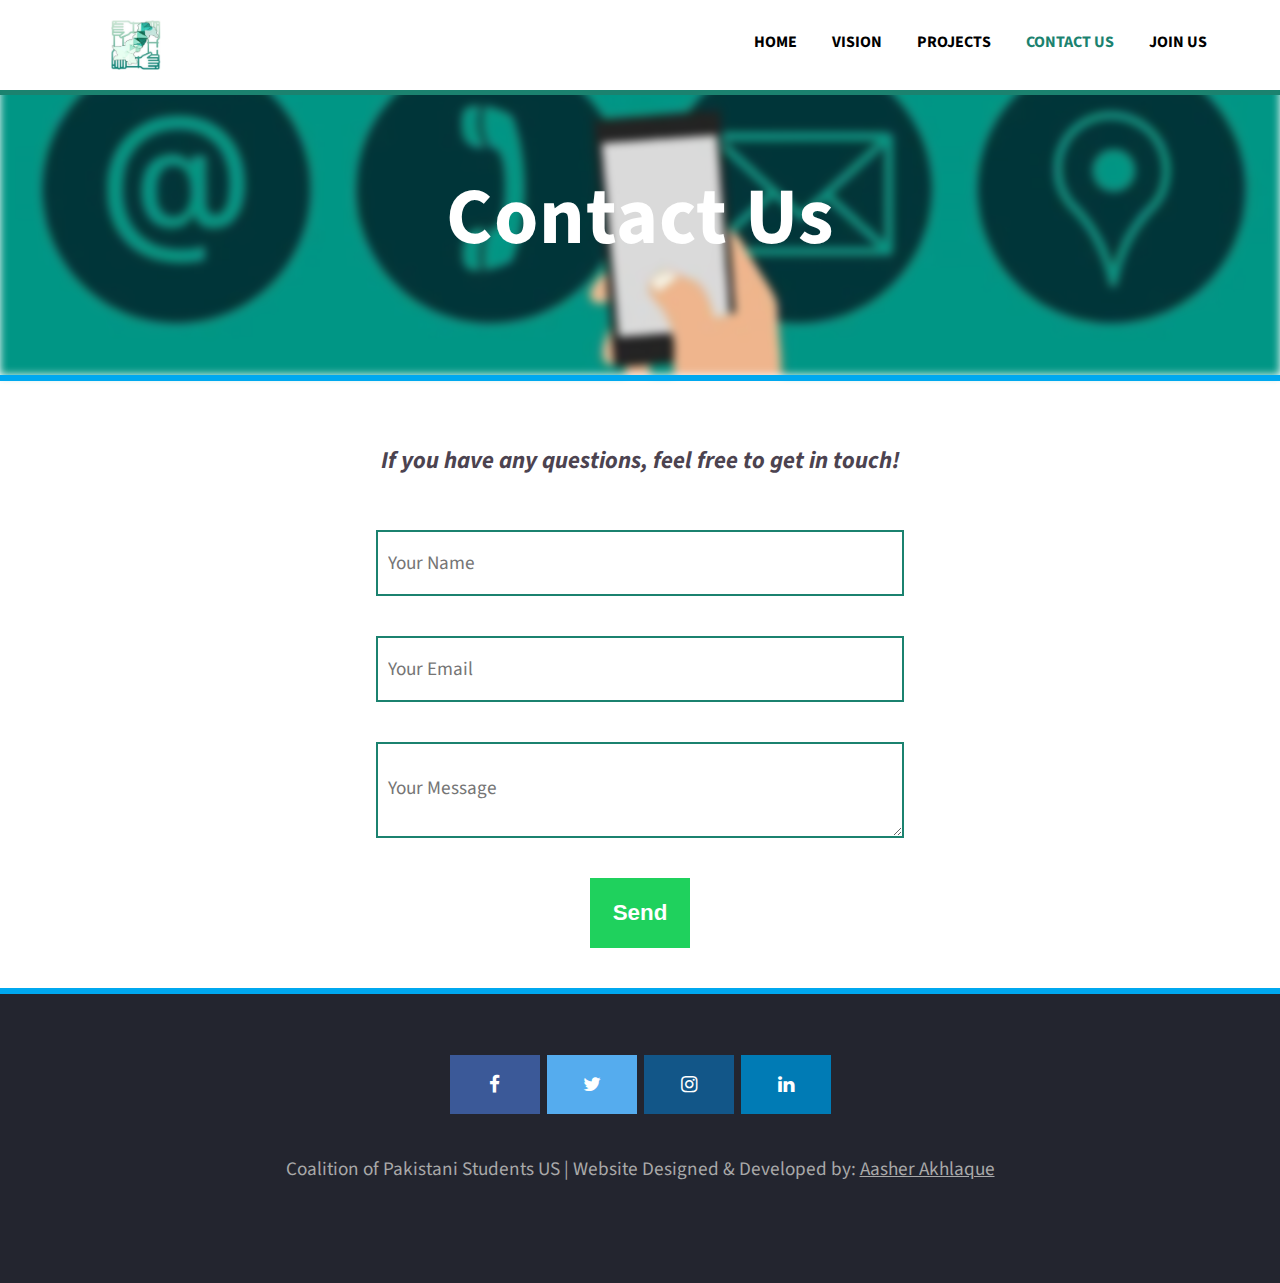
<file: contact.html>
<!DOCTYPE html>
<html>
	<head>
		<meta charset="UTF-8">
		<meta name="viewport" content="width=device-width, initial-scale=1.0">
		<meta lang="en-US" dir="ltr">
		<title>Pak-US Coalition</title>
		<link href='https://fonts.googleapis.com/css?family=Source+Sans+Pro' rel='stylesheet' type='text/css'>
		<link rel="stylesheet" href="https://cdnjs.cloudflare.com/ajax/libs/font-awesome/4.7.0/css/font-awesome.min.css">
		<link rel="stylesheet" href="contact.css">


		<script type="text/javascript">

			function menu_expand(){
				document.getElementById('dropdown').classList.toggle('active');
			}

		</script>

	</head>
	<body>
		<header>
			<span class="menubar">
				<div class="slogo">
					<img src="slogo.jpg" alt="logo" height="50px" height=30px>
				</div>
				<div class="list">
					<ul>
						<!-- <li><img src="slogo.jpg" alt="logo" height="50px" height=30px></li> -->
						<li><a href="index.html">HOME</a></li>
						<li><a href="vision.html">VISION</a></li>
						<li><a href="projects.html">PROJECTS</a></li>
						<!-- <li><a href="resources.html">RESOURCES</a></li> -->
						<li class="activetab"><a href="contact.html">CONTACT US</a></li>
						<li><a href="https://docs.google.com/forms/d/12yQqpywCZpyekVl941cvz_potymMBwNOmqRgncwAKww/viewform?edit_requested=true">JOIN US</a></li>
					</ul>
				</div>
				<div class="togglemenu">
					<button type="button" data-toggle="collapse" onclick="menu_expand()">
      					<i class="fa fa-bars"></i>
      				</button>
    			</div>
    			<div id="dropdown" class="dropdowns">
    				<ul>
						<li><a href="index.html">HOME</a></li>
						<li><a href="vision.html">VISION</a></li>
						<li><a href="projects.html">PROJECTS</a></li>
						<!-- <li><a href="resources.html">RESOURCES</a></li> -->
						<li class="activetab"><a href="contact.html">CONTACT US</a></li>
						<li><a href="https://docs.google.com/forms/d/12yQqpywCZpyekVl941cvz_potymMBwNOmqRgncwAKww/viewform?edit_requested=true">JOIN US</a></li>
					</ul>
    			</div>
			</span>
		</header>

		<section class="cheading">
			<div class="backgroundimage">
			</div>
			<div class="cwrap">
				<h2 class="cont">Contact Us</h2>
			</div>
		</section>

		<section class="forms">
			<h4><i>If you have any questions, feel free to get in touch!</i></h4>
			<form action="https://formspree.io/mvowbpel" method="POST">
				<div class="formwrap">
					<label>
	    				Your name:
	  				</label>
	    				<input type="text" name="name" placeholder="Your Name">
					<label>
	    				Your email:
	    			</label>
	    				<input type="text" name="_replyto" placeholder="Your Email">
	  				
	  				<label>
	    				Your message:
	    			</label>
	    				<textarea name="message" placeholder="Your Message"></textarea>
	  				
	  				<div class="formbtn">
						<button type="submit">
							Send
						</button>
					</div>
				</div>
			</form>
		</section>


		<section id="contact" class="contacts">
<!-- 			<h2>Contact Us</h2>
			<h4><i>If you have any questions, get in touch!</i></h4>
			<a href="mailto:student.coalition.pakistan@gmail.com">Email:student.coalition.pakistan@gmail.com</a> -->
			<div class="mainbar">
				<nav>
					<ul>
						<li><a href="https://www.facebook.com/groups/230947397963605" class="fa fa-facebook"></a></li>
						<li><a href="" class="fa fa-twitter"></a></li>
						<li><a href="https://www.instagram.com/pakuscoalition/" class="fa fa-instagram"></a></li>
						<li><a href="https://www.linkedin.com/groups/12424730/" class="fa fa-linkedin"></a></li>
					</ul>
				</nav>
			</div>
			<div class="end">
				<a>Coalition of Pakistani Students US | Website Designed & Developed by: <a href="https://aasherakhlaque.me">Aasher Akhlaque</a></a>
			</div>
		</section>

	</body>


</html>
</file>
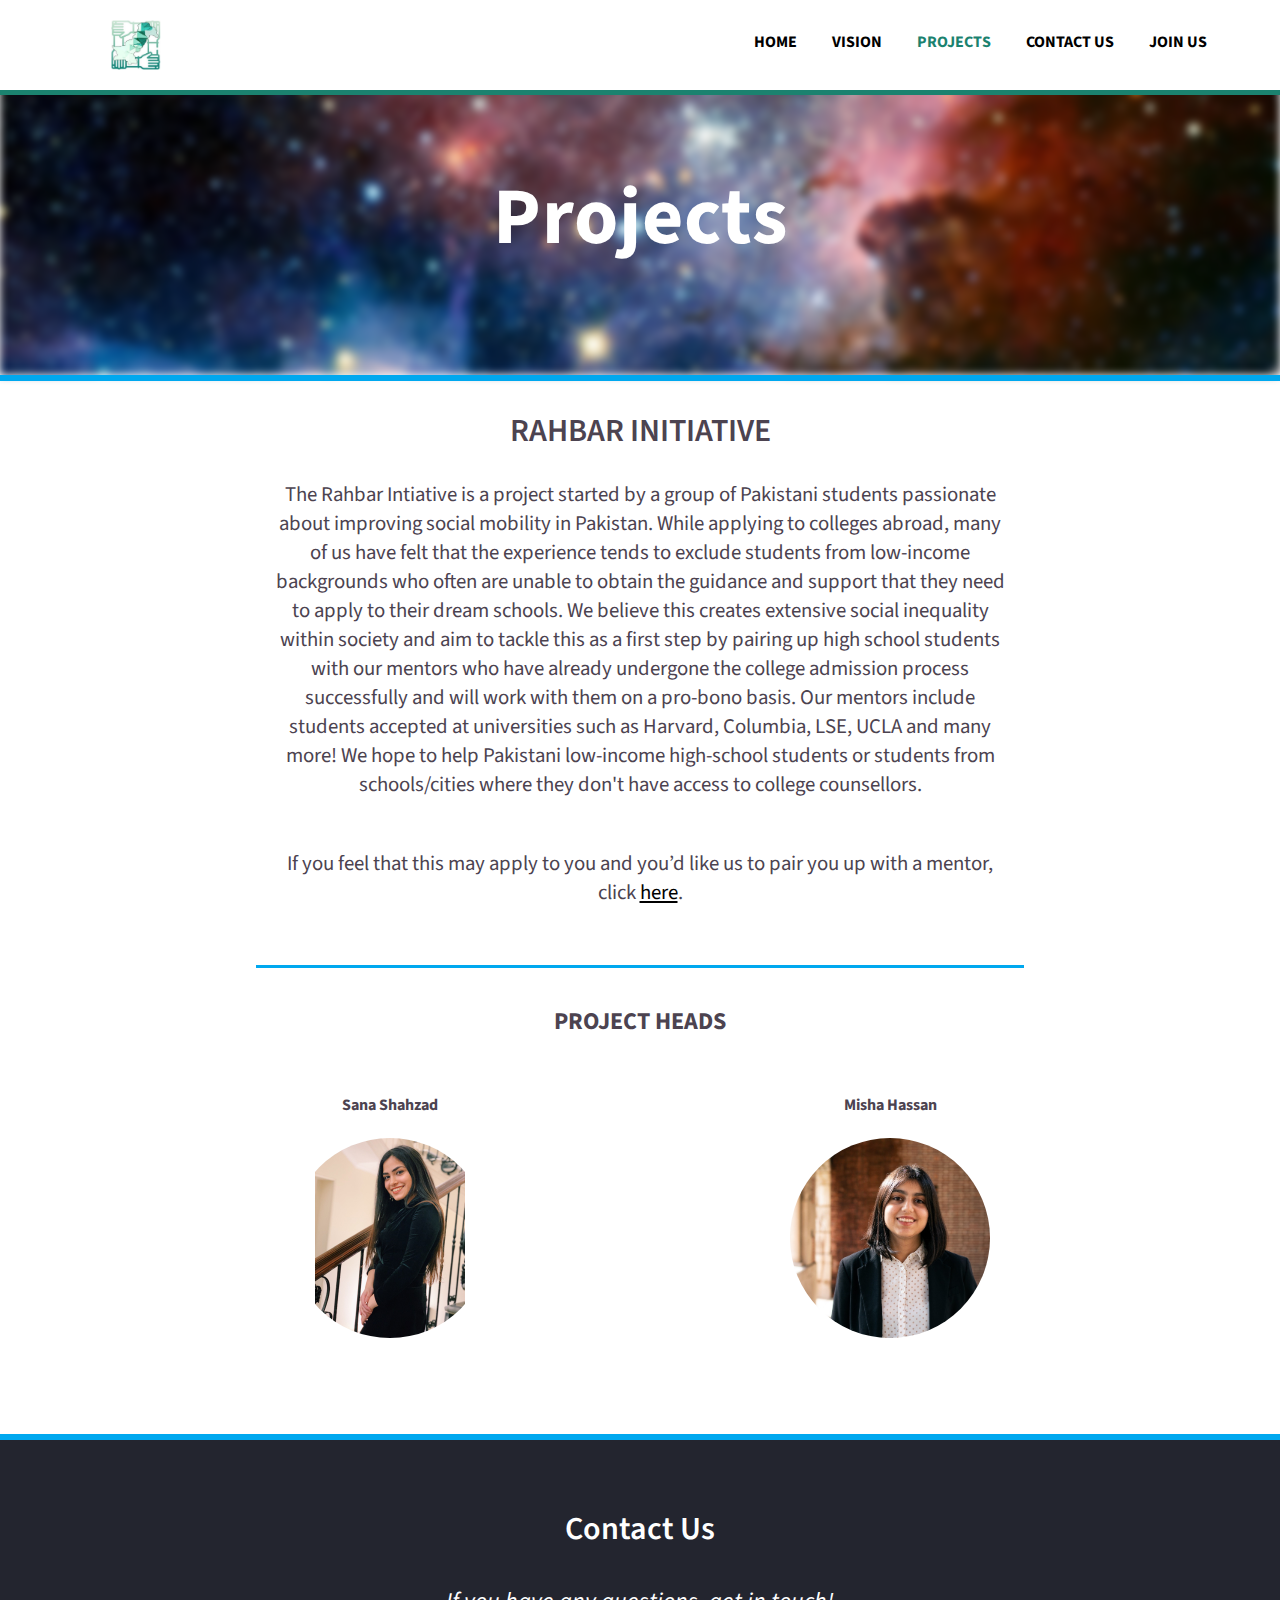
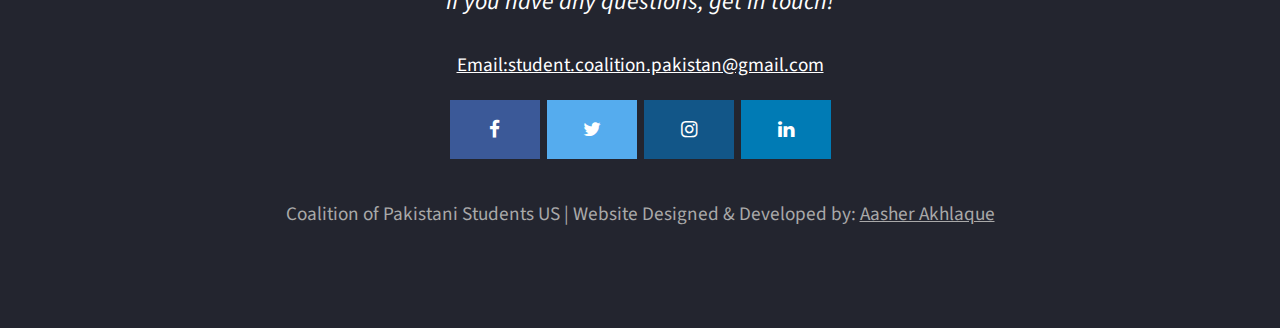
<file: projects.html>
<!DOCTYPE html>
<html>
	<head>
		<meta charset="UTF-8">
		<meta name="viewport" content="width=device-width, initial-scale=1.0">
		<meta lang="en-US" dir="ltr">
		<title>Pak-US Coalition</title>
		<link href='https://fonts.googleapis.com/css?family=Source+Sans+Pro' rel='stylesheet' type='text/css'>
		<link rel="stylesheet" href="https://cdnjs.cloudflare.com/ajax/libs/font-awesome/4.7.0/css/font-awesome.min.css">
		<link rel="stylesheet" href="projects.css">


		<script type="text/javascript">

			function menu_expand(){
				document.getElementById('dropdown').classList.toggle('active');
			}

			

		</script>
	</head>
	<body>
		<header>
			<span class="menubar">
				<div class="slogo">
					<img src="slogo.jpg" alt="logo" height="50px" height=30px>
				</div>
				<div class="list">
					<ul>
						<!-- <li><img src="slogo.jpg" alt="logo" height="50px" height=30px></li> -->
						<li><a href="index.html">HOME</a></li>
						<li><a href="vision.html">VISION</a></li>
						<li class="activetab"><a href="projects.html">PROJECTS</a></li>
						<!-- <li><a href="resources.html">RESOURCES</a></li> -->
						<li><a href="contact.html">CONTACT US</a></li>
						<li><a href="https://docs.google.com/forms/d/12yQqpywCZpyekVl941cvz_potymMBwNOmqRgncwAKww/viewform?edit_requested=true">JOIN US</a></li>
					</ul>
				</div>
				<div class="togglemenu">
					<button type="button" data-toggle="collapse" onclick="menu_expand()">
      					<i class="fa fa-bars"></i>
      				</button>
    			</div>
    			<div id="dropdown" class="dropdowns">
    				<ul>
						<li><a href="index.html">HOME</a></li>
						<li><a href="vision.html">VISION</a></li>
						<li  class="activetab"><a href="projects.html">PROJECTS</a></li>
						<!-- <li><a href="resources.html">RESOURCES</a></li> -->
						<li><a href="contact.html">CONTACT US</a></li>
						<li><a href="https://docs.google.com/forms/d/12yQqpywCZpyekVl941cvz_potymMBwNOmqRgncwAKww/viewform?edit_requested=true">JOIN US</a></li>
					</ul>
    			</div>
			</span>
		</header>


		<section class="pheading">
			<div class="backgroundimage">
			</div>
			<div class="pwrap">
				<h2 class="proj">Projects</h2>
			</div>
		</section>

		<!-- <section id="pro" class="projects">
			<div id="covidp" class="proj-covid">
				<h2>COVID RELIEF</h2>
				<p>
					35% of Pakistan’s population survive on daily wages. Given the current COVID-19 epidemic in the country, and the subsequent lockdowns, this segment of society has been hit the worst. It is our duty to make the best of the plethora of resources available to us, and give back to our country.
					It is for this reason that we’re seeking to create a network of Pakistani students/students of Pakistani origin studying in the United States. We aim to use this to pool in our collective resources and collaborate to raise funds for the most disadvantaged, during this time of crisis, as well as otherwise.
				</p>
				<p>
					To help us in the cause, click <a href="https://forms.gle/inRKcN3qyrFZADf4A">here</a>.
				</p>
			</div>
		</section> -->

		<!-- <section class="joinus">
			<div class="jbackgroundimage">
			</div>
			<button class="join-btn">
				Join US
			</button>
		</section> -->

		<section id="pro" class="projects">
			<div id="rahbarp" class="proj-rahbar">
				<h2>RAHBAR INITIATIVE</h2>
				<p>
					The Rahbar Intiative is a project started by a group of Pakistani students passionate about improving social mobility in Pakistan. While applying to colleges abroad, many of us have felt that the experience tends to exclude students from low-income backgrounds who often are unable to obtain the guidance and support that they need to apply to their dream schools. We believe this creates extensive social inequality within society and aim to tackle this as a first step by pairing up high school students with our mentors who have already undergone the college admission process successfully and will work with them on a pro-bono basis. Our mentors include students accepted at universities such as Harvard, Columbia, LSE, UCLA and many more! We hope to help Pakistani low-income high-school students or students from schools/cities where they don't have access to college counsellors.
				</p>
				<p>
					If you feel that this may apply to you and you’d like us to pair you up with a mentor, click <a href="http://tinyurl.com/rahbar2020">here</a>.<!-- <br>
					To sign up as a mentor, click <a href="https://docs.google.com/forms/d/1kZ9tUC0y_P_0SwUFHxQvCECAgRuWLS81Kzj4-ZVPv6g/edit">here</a>. -->
				</p>
			</div>

			<hr class="divider">

			<div class="totalwrap">
				<h3>PROJECT HEADS</h3>
				<div class="nameimgwrap">
					<div>
						<h4>Sana Shahzad</h4>
						<img src="projectheads/Sana Shahzad.jpg" alt="Sana Shahzad">
					</div>
					<div>
						<h4>Misha Hassan</h4>
						<img src="projectheads/Misha hassan.jpg" alt="Misha Hassan">
					</div>
				</div>
			</div>

		</section>



		<section id="contact" class="contacts">
			<h2>Contact Us</h2>
			<h4><i>If you have any questions, get in touch!</i></h4>
			<a href="mailto:student.coalition.pakistan@gmail.com">Email:student.coalition.pakistan@gmail.com</a>
			<div class="mainbar">
				<nav>
					<ul>
						<li><a href="https://www.facebook.com/groups/230947397963605" class="fa fa-facebook"></a></li>
						<li><a href="" class="fa fa-twitter"></a></li>
						<li><a href="https://www.instagram.com/pakuscoalition/" class="fa fa-instagram"></a></li>
						<li><a href="https://www.linkedin.com/groups/12424730/" class="fa fa-linkedin"></a></li>
					</ul>
				</nav>
			</div>
			<div class="end">
				<a>Coalition of Pakistani Students US | Website Designed & Developed by: <a href="https://aasherakhlaque.me">Aasher Akhlaque</a></a>
			</div>
		</section>

	</body>


</html>
</file>
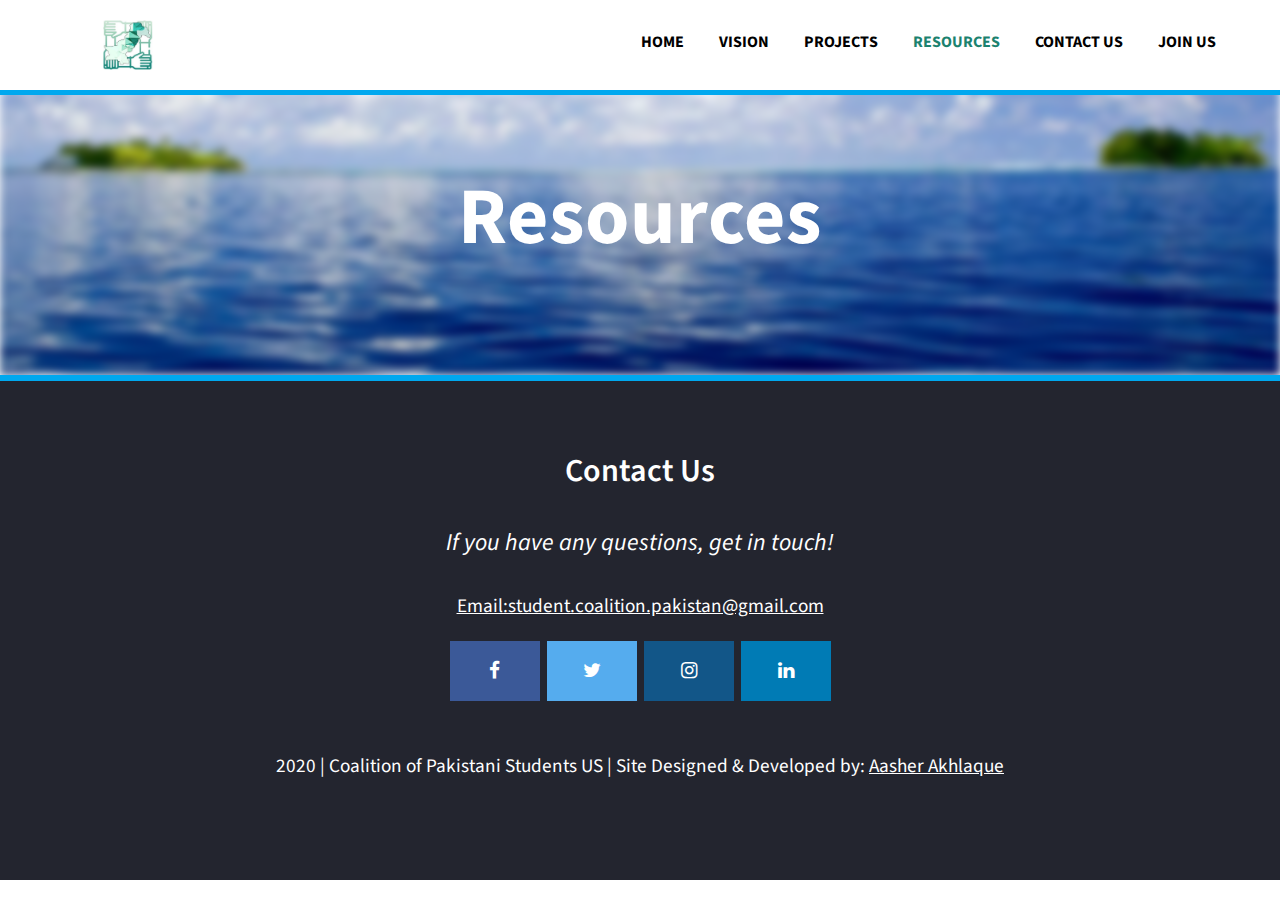
<file: resources.html>
<!DOCTYPE html>
<html>
	<head>
		<meta charset="UTF-8">
		<meta name="viewport" content="width=device-width, initial-scale=1.0">
		<meta lang="en-US" dir="ltr">
		<title>Pak-US Coalition</title>
		<link href='https://fonts.googleapis.com/css?family=Source+Sans+Pro' rel='stylesheet' type='text/css'>
		<link rel="stylesheet" href="https://cdnjs.cloudflare.com/ajax/libs/font-awesome/4.7.0/css/font-awesome.min.css">
		<link rel="stylesheet" href="resources.css">
	</head>
	<body>
		<header>
			<span class="menubar">
				<div class="slogo">
					<img src="slogo.jpg" alt="logo" height="50px" height=30px>
				</div>
				<div class="list">
					<ul>
						<!-- <li><img src="slogo.jpg" alt="logo" height="50px" height=30px></li> -->
						<li><a href="index.html">HOME</a></li>
						<li><a href="vision.html">VISION</a></li>
						<li><a href="projects.html">PROJECTS</a></li>
						<li class="activetab"><a href="resources.html">RESOURCES</a></li>
						<li><a href="contact.html">CONTACT US</a></li>
						<li><a href="https://docs.google.com/forms/d/12yQqpywCZpyekVl941cvz_potymMBwNOmqRgncwAKww/viewform?edit_requested=true">JOIN US</a></li>
					</ul>
				</div>
			</span>
		</header>

		<section class="rheading">
			<div class="backgroundimage">
			</div>
			<div class="rwrap">
				<h2 class="res">Resources</h2>
			</div>
		</section>



		<section id="contact" class="contacts">
			<h2>Contact Us</h2>
			<h4><i>If you have any questions, get in touch!</i></h4>
			<a href="mailto:student.coalition.pakistan@gmail.com">Email:student.coalition.pakistan@gmail.com</a>
			<div class="mainbar">
				<nav>
					<ul>
						<li><a href="" class="fa fa-facebook"></a></li>
						<li><a href="" class="fa fa-twitter"></a></li>
						<li><a href="" class="fa fa-instagram"></a></li>
						<li><a href="" class="fa fa-linkedin"></a></li>
					</ul>
				</nav>
			</div>
			<div class="end">
				<a>2020 | Coalition of Pakistani Students US | Site Designed & Developed by: <a href="https://aasherakhlaque.me">Aasher Akhlaque</a></a>
			</div>
		</section>

	</body>


</html>
</file>
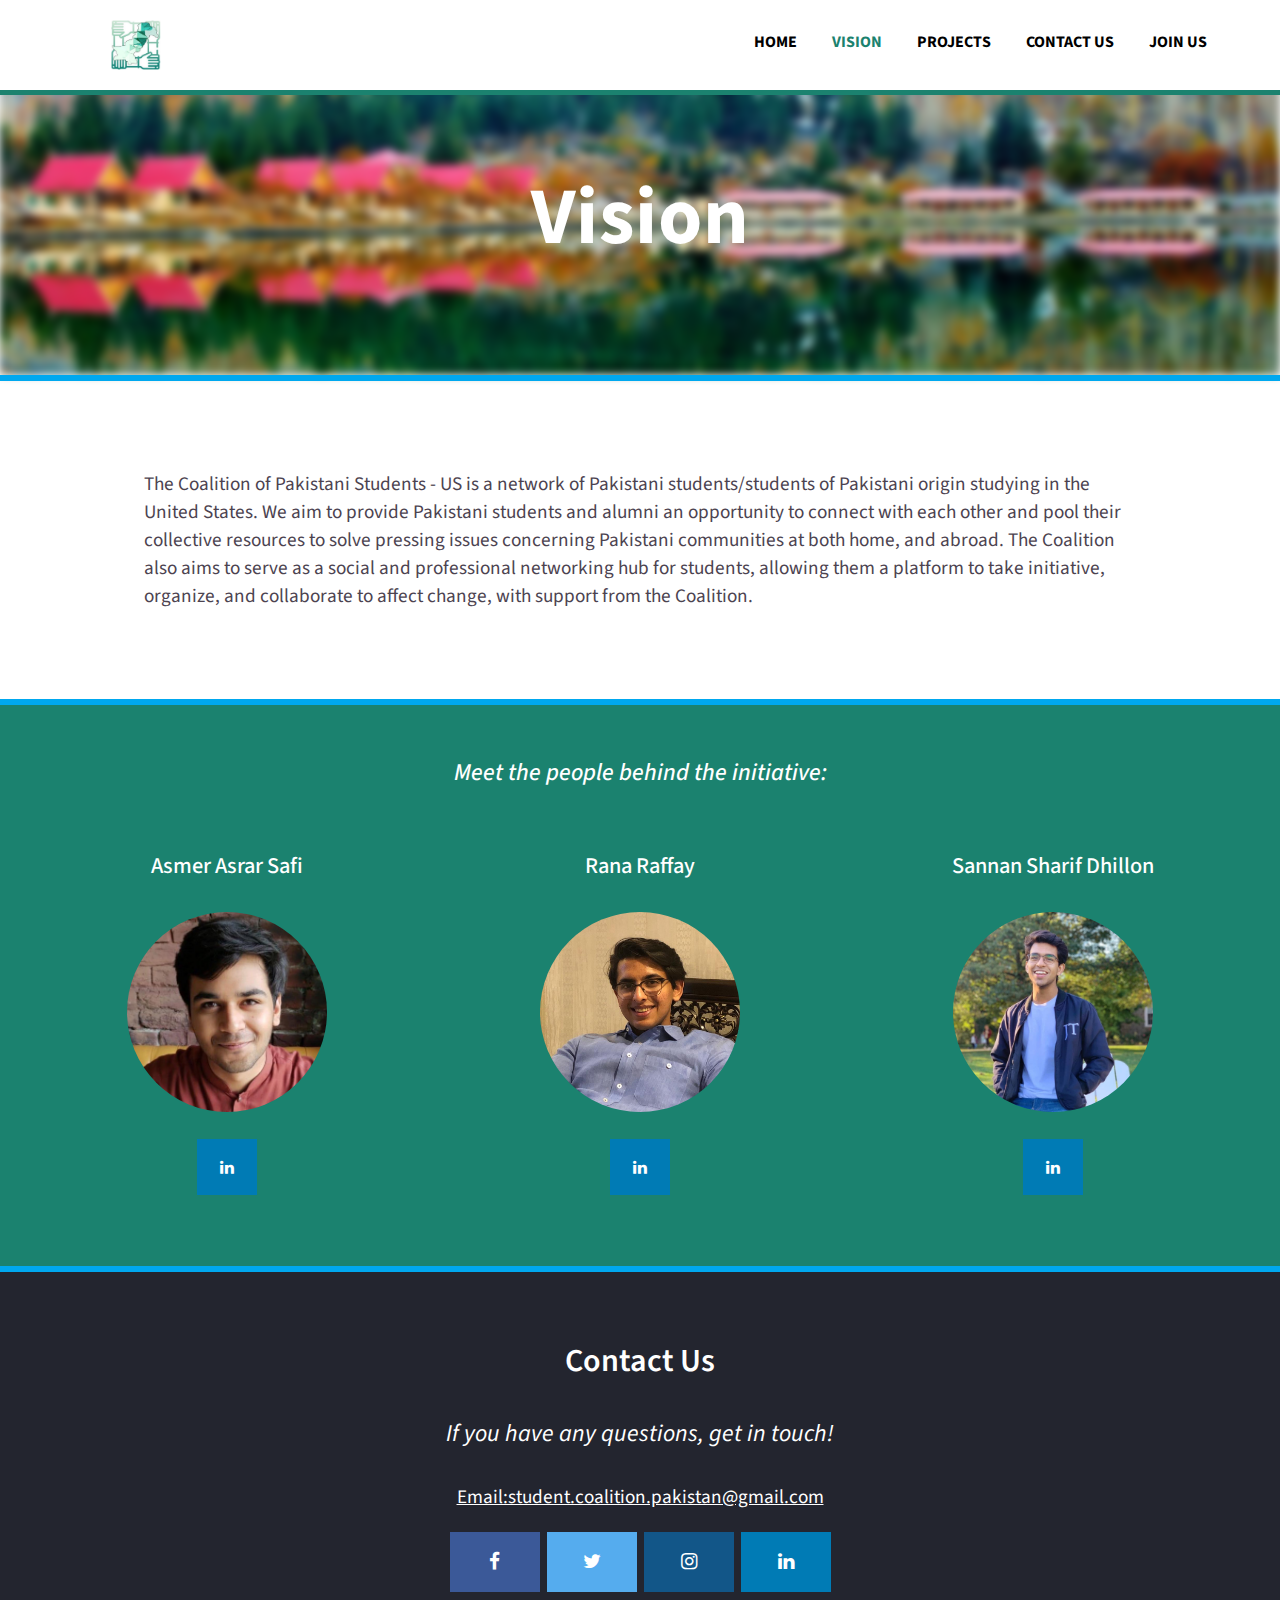
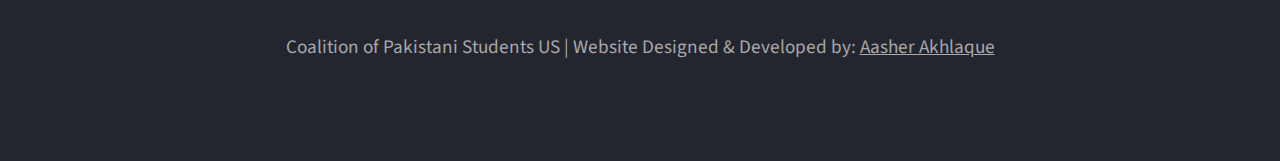
<file: vision.html>
<!DOCTYPE html>
<html>
	<head>
		<meta charset="UTF-8">
		<meta name="viewport" content="width=device-width, initial-scale=1.0">
		<meta lang="en-US" dir="ltr">
		<title>Pak-US Coalition</title>
		<link href='https://fonts.googleapis.com/css?family=Source+Sans+Pro' rel='stylesheet' type='text/css'>
		<link rel="stylesheet" href="https://cdnjs.cloudflare.com/ajax/libs/font-awesome/4.7.0/css/font-awesome.min.css">
		<link rel="stylesheet" href="vcss.css">


		<script type="text/javascript">

			function menu_expand(){
				document.getElementById('dropdown').classList.toggle('active');
			}

		</script>
	</head>
	<body>
		<header>
			<span class="menubar">
				<div class="slogo">
					<img src="slogo.jpg" alt="logo" height="50px" height=30px>
				</div>
				<div class="list">
					<ul>
						<!-- <li><img src="slogo.jpg" alt="logo" height="50px" height=30px></li> -->
						<li><a href="index.html">HOME</a></li>
						<li  class="activetab"><a href="vision.html">VISION</a></li>
						<li><a href="projects.html">PROJECTS</a></li>
						<!-- <li><a href="resources.html">RESOURCES</a></li> -->
						<li><a href="contact.html">CONTACT US</a></li>
						<li><a href="https://docs.google.com/forms/d/12yQqpywCZpyekVl941cvz_potymMBwNOmqRgncwAKww/viewform?edit_requested=true">JOIN US</a></li>
					</ul>
				</div>
				<div class="togglemenu">
					<button type="button" data-toggle="collapse" onclick="menu_expand()">
      					<i class="fa fa-bars"></i>
      				</button>
    			</div>
    			<div id="dropdown" class="dropdowns">
    				<ul>
						<li><a href="index.html">HOME</a></li>
						<li class="activetab"><a href="vision.html">VISION</a></li>
						<li><a href="projects.html">PROJECTS</a></li>
						<!-- <li><a href="resources.html">RESOURCES</a></li> -->
						<li><a href="contact.html">CONTACT US</a></li>
						<li><a href="https://docs.google.com/forms/d/12yQqpywCZpyekVl941cvz_potymMBwNOmqRgncwAKww/viewform?edit_requested=true">JOIN US</a></li>
					</ul>
    			</div>
			</span>
		</header>

		<section class="vheading">
			<div class="backgroundimage">
			</div>
			<div class="hwrap">
				<h2 class="vis">Vision</h2>
			</div>
		</section>


		<section class="vis">
			<div class="para">
				<p>
					The Coalition of Pakistani Students - US is a network of Pakistani students/students of Pakistani origin studying in the United States. We aim to provide Pakistani students and alumni an opportunity to connect with each other and pool their collective resources to solve pressing issues concerning Pakistani communities at both home, and abroad. The Coalition also aims to serve as a social and professional networking hub for students, allowing them a platform to take initiative, organize, and collaborate to affect change, with support from the Coalition.
				</p>
			</div>
		</section>


		<section id="thefounders" class="founder">
			<h2><i>Meet the people behind the initiative:</i></h2>
			<div class="nameimg">
				<div>	
					<h4>Asmer Asrar Safi</h4>
					<img src="TeamPics/asmerpic.jpg" height=200px alt="Asmer's photo">
					<div class="details">
						<ul>
							<!-- <li><a href="https://www.facebook.com/asmer.safi" class="fa fa-facebook"></a></li> -->
							<!-- <li><a href="https://twitter.com/asmerasafi" class="fa fa-twitter"></a></li> -->
							<!-- <li><a href="https://www.instagram.com/asmerasafi/" class="fa fa-instagram"></a></li> -->
							<li><a href="https://www.linkedin.com/in/asmerasafi/" class="fa fa-linkedin"></a></li>
						</ul>
					</div>
				</div>
				<div>
					<h4>Rana Raffay</h4>
					<img src="TeamPics/raffaypic.jpeg" height=200px alt="Raffay's photo">
					<div class="details">
						<ul>
							<!-- <li><a href="https://www.facebook.com/rana.raffay.7" class="fa fa-facebook"></a></li> -->
							<!-- <li><a href="https://twitter.com/RaffayRana2" class="fa fa-twitter"></a></li> -->
							<!-- <li><a href="https://www.instagram.com/rana_raffay/" class="fa fa-instagram"></a></li> -->
							<li><a href="https://www.linkedin.com/in/raffay-rana-045935170/" class="fa fa-linkedin"></a></li>
						</ul>
					</div>
				</div>
				<div>
					<h4>Sannan Sharif Dhillon</h4>
					<img src="TeamPics/sannanpic.jpg" height=200px alt="Sannan's photo">
					<div class="details">
						<ul>
							<!-- <li><a href="https://www.facebook.com/sanan.sharifdhillon" class="fa fa-facebook"></a></li> -->
							<!-- <li><a href="https://twitter.com/SannanSharif" class="fa fa-twitter"></a></li> -->
							<!-- <li><a href="https://www.instagram.com/sannansharif/" class="fa fa-instagram"></a></li> -->
							<li><a href="https://www.linkedin.com/in/sannan-sharif-dhillon/" class="fa fa-linkedin"></a></li>
						</ul>
					</div>
				</div>
			</div>
		</section>


		<section id="contact" class="contacts">
			<h2>Contact Us</h2>
			<h4><i>If you have any questions, get in touch!</i></h4>
			<a href="mailto:student.coalition.pakistan@gmail.com">Email:student.coalition.pakistan@gmail.com</a>
			<div class="mainbar">
				<nav>
					<ul>
						<li><a href="https://www.facebook.com/groups/230947397963605" class="fa fa-facebook"></a></li>
						<li><a href="" class="fa fa-twitter"></a></li>
						<li><a href="https://www.instagram.com/pakuscoalition/" class="fa fa-instagram"></a></li>
						<li><a href="https://www.linkedin.com/groups/12424730/" class="fa fa-linkedin"></a></li>
					</ul>
				</nav>
			</div>
			<div class="end">
				<a>Coalition of Pakistani Students US | Website Designed & Developed by: <a href="https://aasherakhlaque.me">Aasher Akhlaque</a></a>
			</div>
		</section>

	</body>
</html>
</file>
<file: contact.css>
html{
	font-family: 'Source Sans Pro', sans-serif;
}

body{
	margin: 0;
}

@keyframes alogo {
	from {
		filter: blur(10px);
		overflow: hidden;
	}
	to {
		filter: blur(0px);
		overflow: hidden;
	}
}



/*------------------------------------------------------------------------------------------------------------*/


.menubar {
	z-index: 999;
	display: inline-block;
	width: 100%;
	height: 95px;
	background: white;
	position: fixed;
	box-sizing: border-box;
	border-bottom: solid;
	border-bottom-width: 5px;
	border-bottom-color: rgb(27, 130, 111);
/*	border-top: solid;
	border-top-width: 5px;
	border-top-color: rgb(27, 130, 111);*/
	padding-right: 10px;
	padding-left: 10px;
}

.menubar .slogo {
	display: inline-block;
	width: 20%;
	text-align: center;
	height: 100%;
	box-sizing: border-box;
	padding: 20px 0 20px 0;
}

.menubar .list {
	display: inline-block;
	text-align: right;
	vertical-align: top;
	margin: 0;
	padding: 0;
	width: 76%;
	height: 100%;

}

.menubar ul {
	margin: 0;
	padding: 0;

}

.menubar .list li {
	display: inline-block;
	height: 90px;
	padding: 30.6px 16px 30.6px 16px;
	box-sizing: border-box;
}

.menubar a {
	color: /*#4c4350*/ black;
	text-decoration: none;
	font-size: 1.0em;
	font-weight: 700;
}

/*.menubar li:hover{
	background: white;
}*/

.menubar li:hover a{
	color: #1B826F;
}

/*.activetab {
	background: white;
}*/

.activetab a {
	color: #1B826F;
}

.menubar .togglemenu, .menubar .dropdowns {
	display: none;
}

@media only screen and (max-width: 900px) {

	.menubar .list {
		display: none;
	}

	.menubar .dropdowns {
		/*display: none;*/
		display: initial;
		text-align: right;
	}

	.menubar .dropdowns ul {
		padding: 20px 30px;
		background: white;
		display: none;
	}

	.togglemenu button {
		background: none;
		border: none;
		cursor: pointer;
	}

	.menubar .active  ul {
		display: block;
		padding: 20px 30px;
		background: white;
	}

	.menubar .dropdowns li {
		list-style-type: none;
		padding: 8px;
	}

	.menubar .togglemenu {
		display: inline-block;
		width: 76%;
		height: 100%;
		margin: 0;
		padding: 0;
		vertical-align: top;
		text-align: right;
	}

	.menubar .fa {
		margin: 0;
		padding: 29px 0;
		color: rgb(27, 130, 111);
	}

}

/*----------------------------------------------------------------------------------*/

.cheading {
	padding-top: 95px;
	padding-bottom: 80px;
	text-align: center;
	font-weight: 900;
	position: relative;
}

.backgroundimage {
	position: absolute;
	top: 0;
	background: url(backgrounds/cbackground.jpg);
	background-size: cover;
	background-position: top;
	filter: blur(4px);
	width: 100%;
	height: 100%;
	z-index: -1;
}

.cheading h2 {
	padding-top: 60px;
	padding-bottom: 20px;
	margin: 0;
	font-size: 5em; 
	color: white;
	letter-spacing: 1px;
	animation: alogo 1s 1;
}

.cont {
	padding: 50px 20px 50px;
}



/*----------------------------------------------------------------------------------*/

section {
	border-top: solid;
	border-top-color: #00A8EF; 
	border-top-width: 6px;
}

/*----------------------------------------------------------------------------------*/

.forms h4 {
	color: #4c4350;
	text-align: center;
	font-size: 1.5em;
	padding-top: 30px;
	padding-bottom: 20px;
}

.forms {
	padding-bottom: 40px;
}

.forms .formbtn {
	display: block;
	margin: 0 auto;
}

.forms button {
	margin-top: 0px;
	background: #1fd15d /*rgb(27, 130, 111)*/;
	height: 70px;
	width: 100px;
	border: none;
	text-decoration: none;
	color: white;
	font-size: 1.4em;
	font-weight: 600;
	cursor: pointer;
}

.forms label {
	display: none;
}

.forms input, .forms textarea {
	width: 40%;
	height: 60px;
	margin: 0 auto;
	border: solid;
	border-width: 2px;
	border-color: rgb(27, 130, 111);
	font-size: 1.2em;
	font-family: 'Source Sans Pro', sans-serif;
	padding-left: 10px;
}

@media only screen and (max-width: 750px) {
	.forms input, .forms textarea {
		width: 70%;
	}
}

.forms textarea {
	padding-top: 30px;
}

.forms button:hover {
	background: #00A8EF;
	transform: scale(1.2);
}

.forms .formwrap {
	display: grid;
	grid-template-columns: 1fr;
	grid-row-gap: 40px;
}


/*----------------------------------------------------------------------------------*/


.contacts {
	background: #23252f;
	padding: 40px 10px 40px;
	padding-bottom: 100px;
	text-align: center;
	border-top: solid;
	border-top-width: 6px;
	border-top-color: #00A8EF;
}

.contacts h2 {
	font-size: 2em;
	font-weight: 600;
	color: white;
}

.contacts h4 {
	font-size: 1.5em;
	font-weight: 400;
	color: white;
}

.contacts a {
	color:white;
	font-size: 1.2em;
}

@media only screen and (max-width: 650px) {

	.contacts a {
		font-size: 1.1em;
	}
}

@media only screen and (max-width: 400px) {

	.contacts a {
		font-size: 0.9em;
	}
}

.contacts ul {
	text-align: center;
	padding-left: 0;
}

.contacts li {
	display: inline;
}

.fa {
  padding: 20px;
  font-size: 2em;
  width: 50px;
  text-align: center;
  text-decoration: none;
  margin: 5px 2px;
}

.fa-facebook {
  background: #3B5998;
  color: white;
}

.fa-twitter{
  background: #55ACEE;
  color: white;
}


.fa-instagram{
  background: #125688;
  color: white;
}

.fa-linkedin {
	background: #007bb5;
    color: white;
}

.end {
	padding-top: 20px;
}

.end a {
	padding-top: 30px;
	color: darkgray;
}
</file>
<file: projects.css>
html{
	font-family: 'Source Sans Pro', sans-serif;
}

body{
	margin: 0;
}

@keyframes alogo {
	from {
		filter: blur(10px);
		overflow: hidden;
	}
	to {
		filter: blur(0px);
		overflow: hidden;
	}
}



/*------------------------------------------------------------------------------------------------------------*/


.menubar {
	z-index: 999;
	display: inline-block;
	width: 100%;
	height: 95px;
	background: white;
	position: fixed;
	box-sizing: border-box;
	border-bottom: solid;
	border-bottom-width: 5px;
	border-bottom-color: rgb(27, 130, 111);
/*	border-top: solid;
	border-top-width: 5px;
	border-top-color: rgb(27, 130, 111);*/
	padding-right: 10px;
	padding-left: 10px;
}

.menubar .slogo {
	display: inline-block;
	width: 20%;
	text-align: center;
	height: 100%;
	box-sizing: border-box;
	padding: 20px 0 20px 0;
}

.menubar .list {
	display: inline-block;
	text-align: right;
	vertical-align: top;
	margin: 0;
	padding: 0;
	width: 76%;
	height: 100%;

}

.menubar ul {
	margin: 0;
	padding: 0;

}

.menubar .list li {
	display: inline-block;
	height: 90px;
	padding: 30.6px 16px 30.6px 16px;
	box-sizing: border-box;
}

.menubar a {
	color: /*#4c4350*/ black;
	text-decoration: none;
	font-size: 1.0em;
	font-weight: 700;
}

/*.menubar li:hover{
	background: white;
}*/

.menubar li:hover a{
	color: #1B826F;
}

/*.activetab {
	background: white;
}*/

.activetab a {
	color: #1B826F;
}

.menubar .togglemenu, .menubar .dropdowns {
	display: none;
}

@media only screen and (max-width: 900px) {

	.menubar .list {
		display: none;
	}

	.menubar .dropdowns {
		/*display: none;*/
		display: initial;
		text-align: right;
	}

	.menubar .dropdowns ul {
		padding: 20px 30px;
		background: white;
		display: none;
	}

	.togglemenu button {
		background: none;
		border: none;
		cursor: pointer;
	}

	.menubar .active  ul {
		display: block;
		padding: 20px 30px;
		background: white;
	}

	.menubar .dropdowns li {
		list-style-type: none;
		padding: 8px;
	}

	.menubar .togglemenu {
		display: inline-block;
		width: 76%;
		height: 100%;
		margin: 0;
		padding: 0;
		vertical-align: top;
		text-align: right;
	}

	.menubar .fa {
		margin: 0;
		padding: 29px 0;
		color: rgb(27, 130, 111);
	}

}

/*----------------------------------------------------------------------------------*/

.pheading {
	padding-top: 95px;
	padding-bottom: 80px;
	text-align: center;
	font-weight: 900;
	position: relative;
}

.backgroundimage {
	position: absolute;
	top: 0;
	background: url(backgrounds/pbackground.jpg);
	background-size: cover;
	background-position: center;
	filter: blur(4px);
	width: 100%;
	height: 100%;
	z-index: -1;
}

.pheading h2 {
	padding-top: 60px;
	padding-bottom: 20px;
	margin: 0;
	font-size: 5em; 
	color: white;
	letter-spacing: 1px;
	animation: alogo 1s 1;
}

@media only screen and (max-width: 500px) {

	.pheading h2 {
		font-size: 4.5em;
	}

}

.proj {
	padding: 50px 20px 50px;
}

.proj p {
	color: #4c4350;
}


/*----------------------------------------------------------------------------------*/

section {
	border-top: solid;
	border-top-color: #00A8EF; 
	border-top-width: 6px;
}


/*----------------------------------------------------------------------------------*/

.projects {
	color: #4c4350;
	border-top: none;
	text-align: center;
}


.projects h2 {
	font-size: 2em;
	text-align: center;
	font-weight: 600;
}

.projects p {
	font-size: 1.3em;
	text-align: center;
}

.projects a {
	color: black;
}

.projects .proj-rahbar, .projects .proj-covid {
	padding-top: 100px;
	border-top: solid;
	border-top-color: #00A8EF; 
	border-top-width: 6px;
	padding: 0px 30px;
}

.projects .divider {
	display: inline-block;
	width: 60%;
	height: 3px;
	margin-bottom: 30px;
	border: none;
	background: #00A8EF; 
}

.projects .totalwrap {
	border-top: none;
	border-top-color: #00A8EF; 
	border-top-width: 6px;	
}

.projects .totalwrap {
	background:;
	padding: 0px 30px 40px;
}

.totalwrap h3 {
	margin-top: 0;
}

.projects .totalwrap .nameimgwrap {
	padding-top: 10px;
	display: grid;
	grid-template-columns: 1fr 1fr;
	grid-row-gap: 40px;
	grid-column-gap: 20px;
}

.projects p {
	padding-bottom: 20px;
}

.projects img {
	border: none;
	border-radius: 50%;
	height: 200px;
}

.nameimgwrap {
	padding-bottom: 50px;
}


@media only screen and (min-width: 750px){

	.projects p {
		width: 60%;
		margin: 0 auto;
		padding-bottom: 50px;
	}

	.projects .totalwrap {
		padding-left: 150px;
		padding-right: 150px;
	}

}

@media only screen and (max-width: 750px){

	.projects .totalwrap .nameimgwrap {
		grid-template-columns: 1fr;
	}

}

.projects h3 {
	font-size: 1.5em;
}


/*----------------------------------------------------------------------------------*/

.contacts {
	background: #23252f;
	padding: 40px 10px 40px;
	padding-bottom: 100px;
	text-align: center;
	border-top: solid;
	border-top-width: 6px;
	border-top-color: #00A8EF;
}

.contacts h2 {
	font-size: 2em;
	font-weight: 600;
	color: white;
}

.contacts h4 {
	font-size: 1.5em;
	font-weight: 400;
	color: white;
}

.contacts a {
	color:white;
	font-size: 1.2em;
}

@media only screen and (max-width: 650px) {

	.contacts a {
		font-size: 1.1em;
	}
}

@media only screen and (max-width: 400px) {

	.contacts a {
		font-size: 0.9em;
	}
}

.contacts ul {
	text-align: center;
	padding-left: 0;
}

.contacts li {
	display: inline;
}

.fa {
  padding: 20px;
  font-size: 2em;
  width: 50px;
  text-align: center;
  text-decoration: none;
  margin: 5px 2px;
}

.fa-facebook {
  background: #3B5998;
  color: white;
}

.fa-twitter{
  background: #55ACEE;
  color: white;
}


.fa-instagram{
  background: #125688;
  color: white;
}

.fa-linkedin {
	background: #007bb5;
    color: white;
}

.end {
	padding-top: 20px;
}

.end a {
	padding-top: 30px;
	color: darkgray;
}
</file>
<file: resources.css>
html{
	font-family: 'Source Sans Pro', sans-serif;
}

body{
	margin: 0;
}

@keyframes alogo {
	from {
		filter: blur(10px);
	}
	to {
		filter: blur(0px);
	}
}

/*---------------------------------------------------------------------------*/

.menubar {
	display: inline-block;
	width: 100%;
	height: 95px;
	background: white;
	position: fixed;
	box-sizing: border-box;
	border-bottom: solid;
	border-bottom-width: 5px;
	border-bottom-color: #00A8EF;
	z-index: 999;
}

.menubar .slogo {
	display: inline-block;
	width: 20%;
	text-align: center;
	height: 100%;
	box-sizing: border-box;
	padding: 20px 0 20px 0;
}

.menubar .list {
	display: inline-block;
	text-align: right;
	vertical-align: top;
	margin: 0;
	padding: 0;
	width: 76%;
	height: 100%;

}

.menubar ul {
	margin: 0;
	padding: 0;

}

.menubar li {
	display: inline-block;
	height: 90px;
	padding: 30.6px 16px 30.6px 16px;
	box-sizing: border-box;
}

.menubar a {
	color: black;
	text-decoration: none;
	font-size: 1.0em;
	font-weight: 700;
}

.menubar li:hover a{
	color: #1B826F;
}


.activetab a {
	color: #1B826F;
}

/*----------------------------------------------------------------------------------*/

.rheading {
	padding-top: 95px;
	padding-bottom: 80px;
	text-align: center;
	font-weight: 900;
	position: relative;
}

.backgroundimage {
	position: absolute;
	top: 0;
	background: url(backgrounds/rbackground.jpg);
	background-size: cover;
	background-position: center;
	filter: blur(4px);
	width: 100%;
	height: 100%;
	z-index: -1;
}

.rheading h2 {
	padding-top: 60px;
	padding-bottom: 20px;
	margin: 0;
	font-size: 5em; 
	color: white;
	letter-spacing: 1px;
	animation: alogo 1s 1;
}

.res {
	padding: 50px 20px 50px;
}

.res p {
	color: #4c4350;
}


/*----------------------------------------------------------------------------------*/

section {
	border-top: solid;
	border-top-color: #00A8EF; 
	border-top-width: 6px;
}


/*----------------------------------------------------------------------------------*/

.contacts {
	background: #23252f;
	padding: 40px 40px 40px;
	padding-bottom: 100px;
	text-align: center;
	border-top: solid;
	border-top-width: 6px;
	border-top-color: #00A8EF;
}

.contacts h2 {
	font-size: 2em;
	font-weight: 600;
	color: white;
}

.contacts h4 {
	font-size: 1.5em;
	font-weight: 400;
	color: white;
}

.contacts a {
	color:white;
	font-size: 1.2em;
}

.contacts ul {
	text-align: center;
	padding-left: 0;
}

.contacts li {
	display: inline;
}

.fa {
  padding: 20px;
  font-size: 2em;
  width: 50px;
  text-align: center;
  text-decoration: none;
  margin: 5px 2px;
}

.fa-facebook {
  background: #3B5998;
  color: white;
}

.fa-twitter{
  background: #55ACEE;
  color: white;
}


.fa-instagram{
  background: #125688;
  color: white;
}

.fa-linkedin {
	background: #007bb5;
    color: white;
}

.end {
	padding-top: 30px;
}
</file>
<file: vcss.css>
html{
	font-family: 'Source Sans Pro', sans-serif;
}

body{
	margin: 0;
}

@keyframes alogo {
	from {
		filter: blur(10px);
		overflow: hidden;
	}
	to {
		filter: blur(0px);
		overflow: hidden;
	}
}



/*------------------------------------------------------------------------------------------------------------*/


.menubar {
	z-index: 999;
	display: inline-block;
	width: 100%;
	height: 95px;
	background: white;
	position: fixed;
	box-sizing: border-box;
	border-bottom: solid;
	border-bottom-width: 5px;
	border-bottom-color: rgb(27, 130, 111);
/*	border-top: solid;
	border-top-width: 5px;
	border-top-color: rgb(27, 130, 111);*/
	padding-right: 10px;
	padding-left: 10px;
}

.menubar .slogo {
	display: inline-block;
	width: 20%;
	text-align: center;
	height: 100%;
	box-sizing: border-box;
	padding: 20px 0 20px 0;
}

.menubar .list {
	display: inline-block;
	text-align: right;
	vertical-align: top;
	margin: 0;
	padding: 0;
	width: 76%;
	height: 100%;

}

.menubar ul {
	margin: 0;
	padding: 0;

}

.menubar .list li {
	display: inline-block;
	height: 90px;
	padding: 30.6px 16px 30.6px 16px;
	box-sizing: border-box;
}

.menubar a {
	color: /*#4c4350*/ black;
	text-decoration: none;
	font-size: 1.0em;
	font-weight: 700;
}

/*.menubar li:hover{
	background: white;
}*/

.menubar li:hover a{
	color: #1B826F;
}

/*.activetab {
	background: white;
}*/

.activetab a {
	color: #1B826F;
}

.menubar .togglemenu, .menubar .dropdowns {
	display: none;
}

@media only screen and (max-width: 900px) {

	.menubar .list {
		display: none;
	}

	.menubar .dropdowns {
		/*display: none;*/
		display: initial;
		text-align: right;
	}

	.menubar .dropdowns ul {
		padding: 20px 30px;
		background: white;
		display: none;
	}

	.togglemenu button {
		background: none;
		border: none;
		cursor: pointer;
	}

	.menubar .active  ul {
		display: block;
		padding: 20px 30px;
		background: white;
	}

	.menubar .dropdowns li {
		list-style-type: none;
		padding: 8px;
	}

	.menubar .togglemenu {
		display: inline-block;
		width: 76%;
		height: 100%;
		margin: 0;
		padding: 0;
		vertical-align: top;
		text-align: right;
	}

	.menubar .fa {
		margin: 0;
		padding: 29px 0;
		color: rgb(27, 130, 111);
	}

}

/*----------------------------------------------------------------------------------*/

.vheading {
	padding-top: 95px;
	padding-bottom: 80px;
	text-align: center;
	font-weight: 900;
	position: relative;
}

.backgroundimage {
	position: absolute;
	top: 0;
	background: url(backgrounds/vbackground.jpg);
	background-size: cover;
	background-position: center;
	filter: blur(4px);
	width: 100%;
	height: 100%;
	z-index: -1;
}

.vheading h2 {
	padding-top: 60px;
	padding-bottom: 20px;
	margin: 0;
	font-size: 5em; 
	color: white;
	letter-spacing: 1px;
	animation: alogo 1s 1;
}

/*----------------------------------------------------------------------------------*/

section {
	border-top: solid;
	border-top-color: #00A8EF; 
	border-top-width: 6px;
}

/*----------------------------------------------------------------------------------*/

.vis {
	padding: 50px 20px 50px;
}

.vis p {
	color: #4c4350;
	font-size: 1.2em;
	color: #4c4350;
}

.vis .para {
	padding: 20px 30px;
	width: 80%;
	margin: 0 auto;
}


/*----------------------------------------------------------------------------------*/

.founder {
	background: rgb(27, 130, 111);
	padding: 50px 20px 50px;
}

.founder h2 {
	margin: 0;
	color: white;
	text-align: center;
	padding-bottom: 30px;
	font-weight: 500;
}

.nameimg {
	display: grid;
	grid-template-columns: 1fr 1fr 1fr;
	text-align: center;
	color: white;
}

@media only screen and (max-width: 750px) {

	.founder .nameimg {
		grid-template-columns: 1fr;
	}
	

}

.nameimg h4 {
	font-weight: 500;
	font-size: 1.4em;
}

.nameimg img {
	border-radius: 50%;
}



/*----------------------------------------------------------------------------------*/

.contacts {
	background: #23252f;
	padding: 40px 10px 40px;
	padding-bottom: 100px;
	text-align: center;
	border-top: solid;
	border-top-width: 6px;
	border-top-color: #00A8EF;
}

.contacts h2 {
	font-size: 2em;
	font-weight: 600;
	color: white;
}

.contacts h4 {
	font-size: 1.5em;
	font-weight: 400;
	color: white;
}

.contacts a {
	color:white;
	font-size: 1.2em;
}

@media only screen and (max-width: 650px) {

	.contacts a {
		font-size: 1.1em;
	}
}

@media only screen and (max-width: 400px) {

	.contacts a {
		font-size: 0.9em;
	}
}

.contacts ul, .details ul {
	text-align: center;
	padding-left: 0;
}

.contacts li, .details li {
	display: inline;
}



.details .fa {
	width: 20px;
	font-size: 1em;
}


.fa {
  padding: 20px;
  font-size: 2em;
  width: 50px;
  text-align: center;
  text-decoration: none;
  margin: 5px 2px;
}

.fa-facebook {
  background: #3B5998;
  color: white;
}

.fa-twitter{
  background: #55ACEE;
  color: white;
}


.fa-instagram{
  background: #125688;
  color: white;
}

.fa-linkedin {
	background: #007bb5;
    color: white;
}

.end {
	padding-top: 20px;
}

.end a {
	padding-top: 30px;
	color: darkgray;
}
</file>
